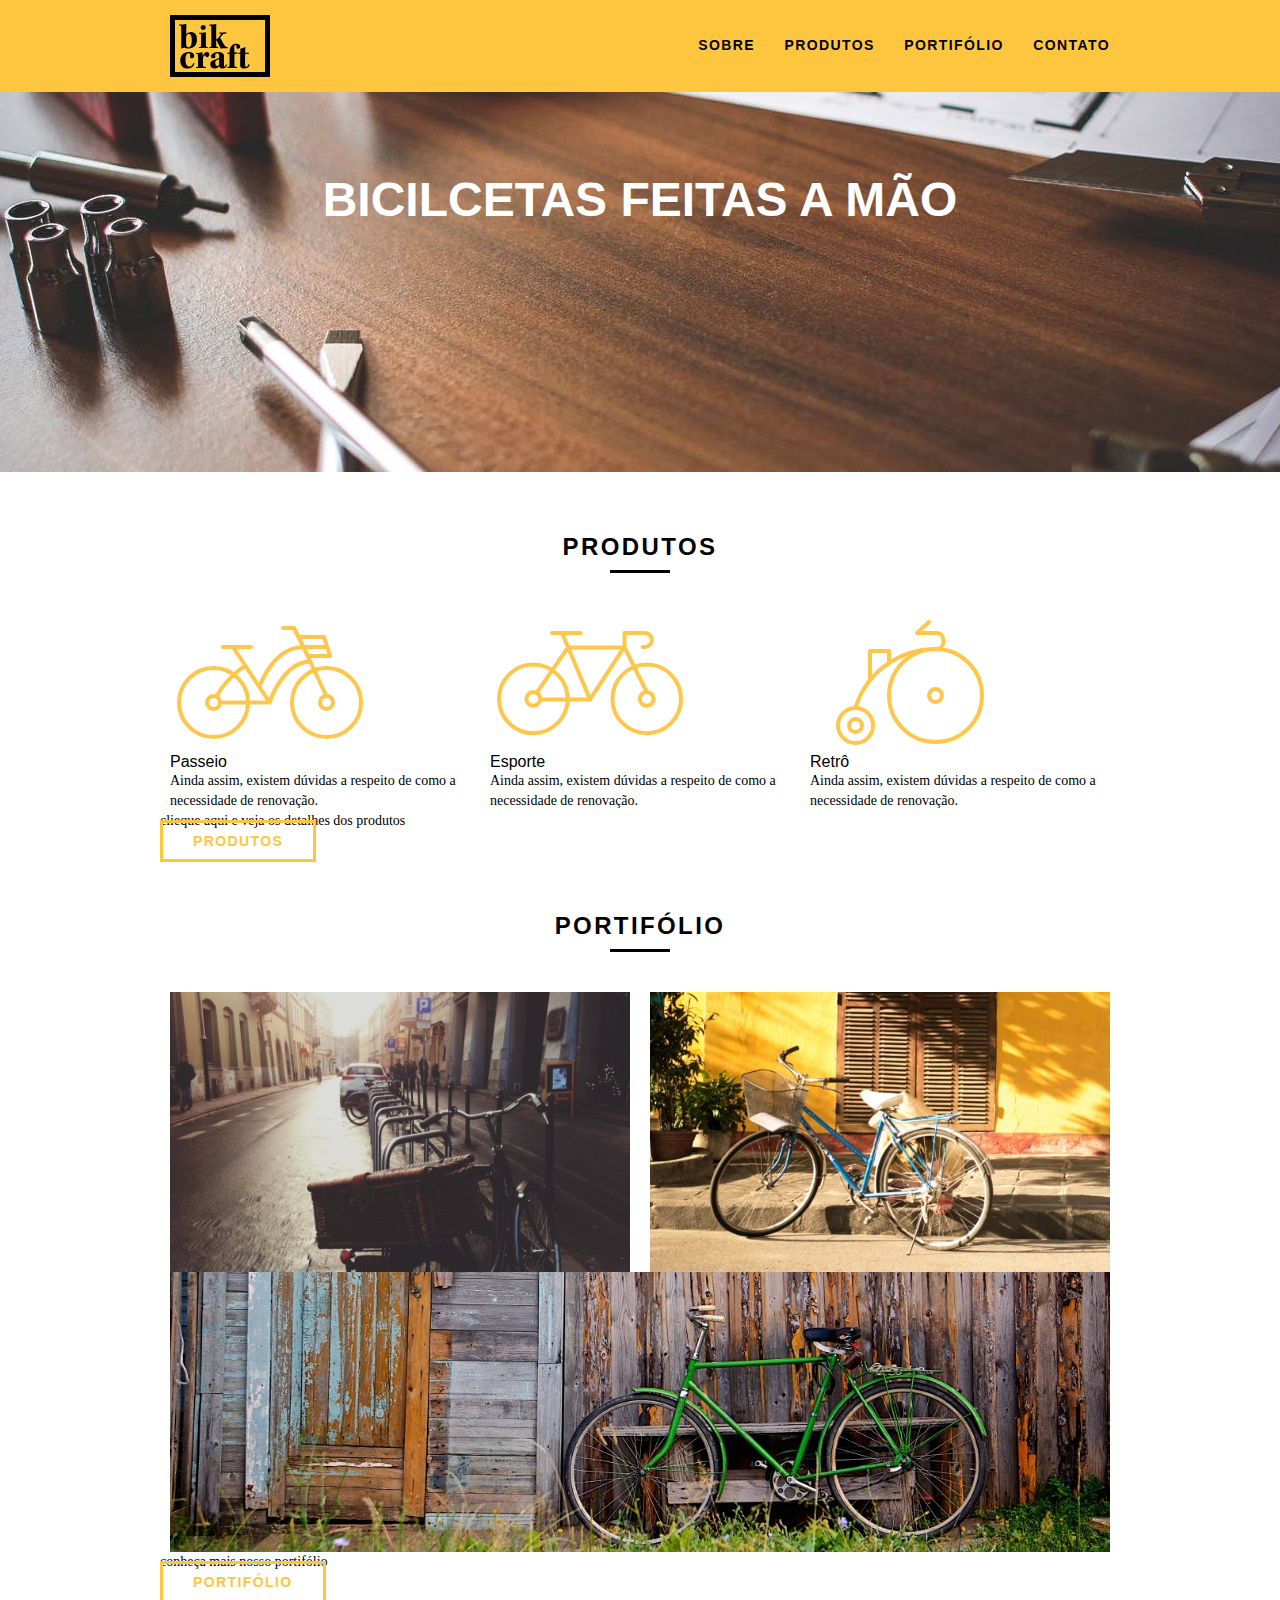
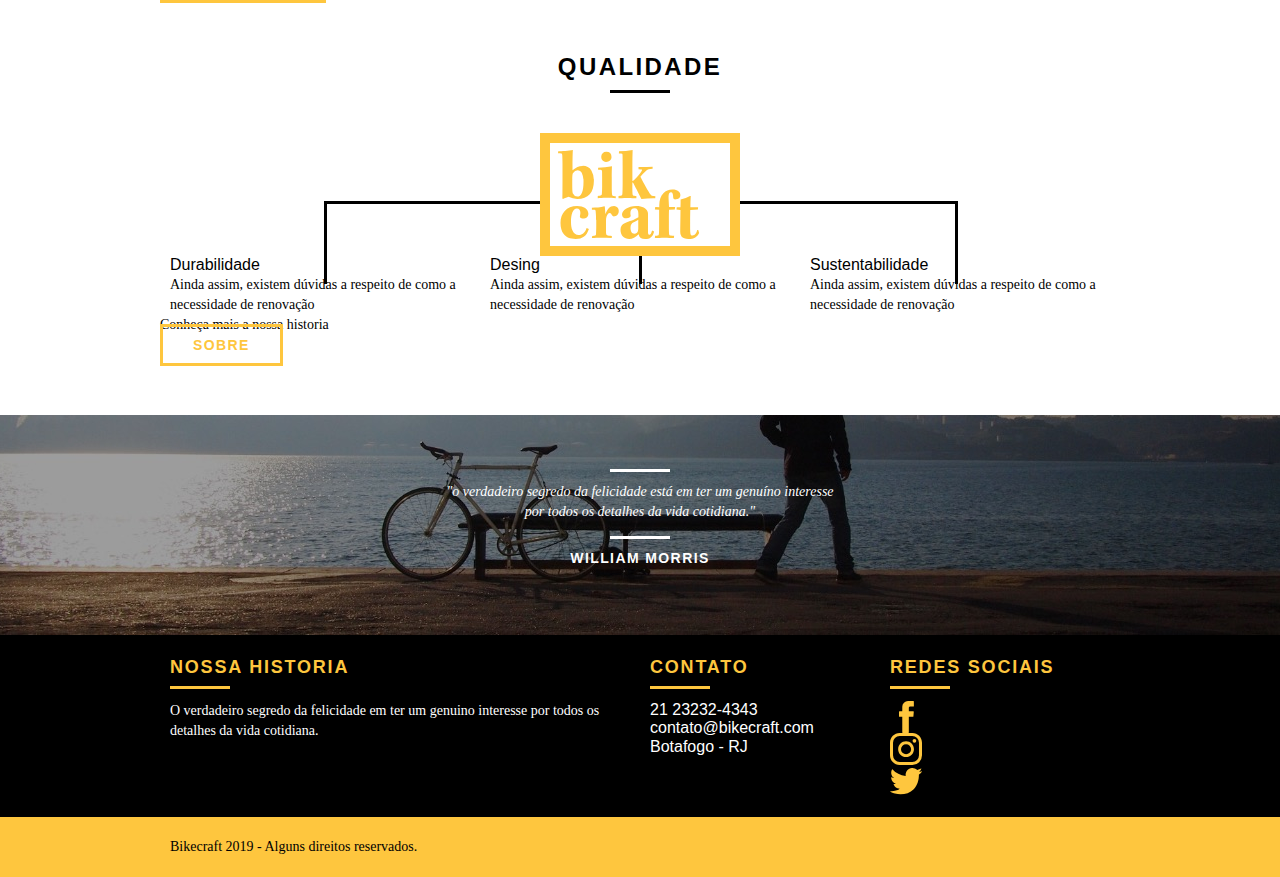
<file: index.html>
<!DOCTYPE html>
<html lang="pt-br">

<head>
   <meta charset=" UTF-8">
   <meta property="og:title" content="Bikecraft - Bicicletas Personalizadas" />
   <meta property="og:type" content="website" />
   <meta property="og:url" content="http://bikecraft.com" />
   <meta property="og:description" content="Compre sua Bicicleta personalizada na Bikecraft. Possuimos modelos Passeios, Retrô e Esporte." />
   <meta property="og:image" content="http://bikecraft.com/img/og-image.png" />
   <meta name="viewport" content="width=device-width, initial-scale=1.0">
   <link rel="shortcut icon" href="favicon.ico">
   <link rel="stylesheet" href="css/normalize.css">
   <link rel="stylesheet" href="css/grid.css">
   <link rel="stylesheet" href="css/reset.css">
   <link rel="stylesheet" href="css/style.css">
   <link rel="stylesheet" href="css/responsivo.css">
   <script>document.documentElement.classList.add("js");</script>
   <title>Bikecraft - Bicicletas Personalizadas</title>
</head>

<body>

   <header class="header">
      <div class="container">
         <a href="index.html" class="grid-4"><img src="img/bikcraft.svg" alt="Bikecraft"></a>

         <nav class="grid-12 header_menu">
            <ul>
               <li><a href="sobre.html">Sobre</a></li>
               <li><a href="produtos.html">Produtos</a></li>
               <li><a href="portifolio.html">Portifólio</a></li>
               <li><a href="contato.html">Contato</a></li>
            </ul>
         </nav>
      </div>
   </header>
   <section class="introducao">
      <div class="container">
         <h1 data-anime="400" class="fade-inDown">Bicilcetas Feitas a Mão</h1>
         <blockquote data-anime="800" class="fade-inDown quote-externo">
            <p>"não tenha nada em sua casa que você não considere útil ou acredite ser bonito"</p>
            <cite>WILLIAM MORRIS</cite>
         </blockquote>
         <a href="produtos.html" data-anime="1000" class="btn fade-inDown">Orçamento</a>
      </div>
   </section>
   <section class="produtos container">
      <h2 class="subtitulo">Produtos</h2>
      <ul class="produtos-lista">
         <li class="grid-1-3">
            <div class="produtos-icone">
               <img src="img/produtos/passeio.svg" alt="Bikecraft Passeio">
            </div>
            <h3>Passeio</h3>
            <p>Ainda assim, existem dúvidas a respeito de como a necessidade de renovação.</p>
         </li>
         <li class="grid-1-3">
            <div class="produtos-icone">
               <img src="img/produtos/esporte.svg" alt="Bikecraft Esporte">
            </div>
            <h3>Esporte</h3>
            <p>Ainda assim, existem dúvidas a respeito de como a necessidade de renovação.</p>
         </li>
         <li class="grid-1-3">
            <div class="produtos-icone">
               <img src="img/produtos/retro.svg" alt="Bikecraft Retro">
            </div>
            <h3>Retrô</h3>
            <p>Ainda assim, existem dúvidas a respeito de como a necessidade de renovação.</p>
         </li>
      </ul>
      <div class="call-to-action">
         <p>clieque aqui e veja os detalhes dos produtos</p>
         <a href="" class="btn btn-preto">Produtos</a>

      </div>
   </section>
   <!-- Fecha Produtos -->
   <section class="portifolio">
      <div class="container">
         <h2 class="subtitulo">Portifólio</h2>
         <ul class="portifolio-lista">

            <li class="grid-8"><img src="img/portfolio/retro.jpg" alt="Bicicleta Retro"></li>
            <li class="grid-8"><img src="img/portfolio/passeio.jpg" alt="Bicicleta Retro"></li>
            <li class="grid-16"><img src="img/portfolio/esporte.jpg" alt="Bicicleta Retro"></li>
         </ul>
         <div class="call-to-action">
            <p>conheça mais nosso portifólio</p>
            <a href="portifolio.html" class="btn ">Portifólio</a>

         </div>
      </div>
   </section>
   <section class="container qualidade">
      <h2 class="subtitulo"> Qualidade</h2>
      <img src="img/bikcraft-qualidade.svg" alt="Bikecraft Qualidade">
      <ul class="qualidade-lista">
         <li class="grid-1-3">
            <h3>Durabilidade</h3>
            <p>Ainda assim, existem dúvidas a respeito de como a necessidade de renovação</p>
         </li>
         <li class="grid-1-3">
            <h3>Desing</h3>
            <p>Ainda assim, existem dúvidas a respeito de como a necessidade de renovação</p>
         </li>
         <li class="grid-1-3">
            <h3>Sustentabilidade</h3>
            <p>Ainda assim, existem dúvidas a respeito de como a necessidade de renovação</p>
         </li>
      </ul>
      <div class="call-to-action">
         <p>Conheça mais a nossa historia</p>
         <a href="" class="btn btn-preto">Sobre</a>
      </div>
   </section>
   <section class="quebra">
      <blockquote class="quote-externo container">
         <p>"o verdadeiro segredo da felicidade está em ter um genuíno interesse por todos os detalhes da vida cotidiana." </p>
         <cite>WILLIAM MORRIS</cite>
      </blockquote>
   </section>
   <footer>
      <div class="footer">
         <div class="container">
            <div class="grid-8 footer-historia">
               <h3>Nossa Historia</h3>
               <p>O verdadeiro segredo da felicidade em ter um genuino interesse por todos os detalhes da vida cotidiana.</p>
            </div>

            <div class="grid-4 footer-contato">
               <h3>Contato</h3>
               <ul>
                  <li>21 23232-4343</li>
                  <li>contato@bikecraft.com</li>
                  <li>Botafogo - RJ</li>
               </ul>
            </div>
            <div class="grid-4 footer-rede">
               <h3>Redes Sociais</h3>
               <ul>
                  <li><a href="http://facebook.com" target="_blank"><img src="img/redes-sociais/facebook.svg" alt="facebook"></a></li>
                  <li><a href="http://instagram.com" target="_blank"><img src="img/redes-sociais/instagram.svg" alt="instagram"></a></li>
                  <li><a href="http://twitter.com" target="_blank"><img src="img/redes-sociais/twitter.svg" alt=""></a></li>
               </ul>
            </div>
         </div>
      </div>
      <div class="copy">
         <div class="container">
            <p class="grid-16"> Bikecraft 2019 - Alguns direitos reservados.</p>
         </div>
      </div>
   </footer>

   <script language="JavaScript" type="text/javascript" src="./js/simple-anime.js"></script>
   <script language="JavaScript" type="text/javascript" src="./js/simple-slide.js"></script>
   <script language="JavaScript" type="text/javascript" src="./js/script.js"></script>


</body>

</html>
</file>
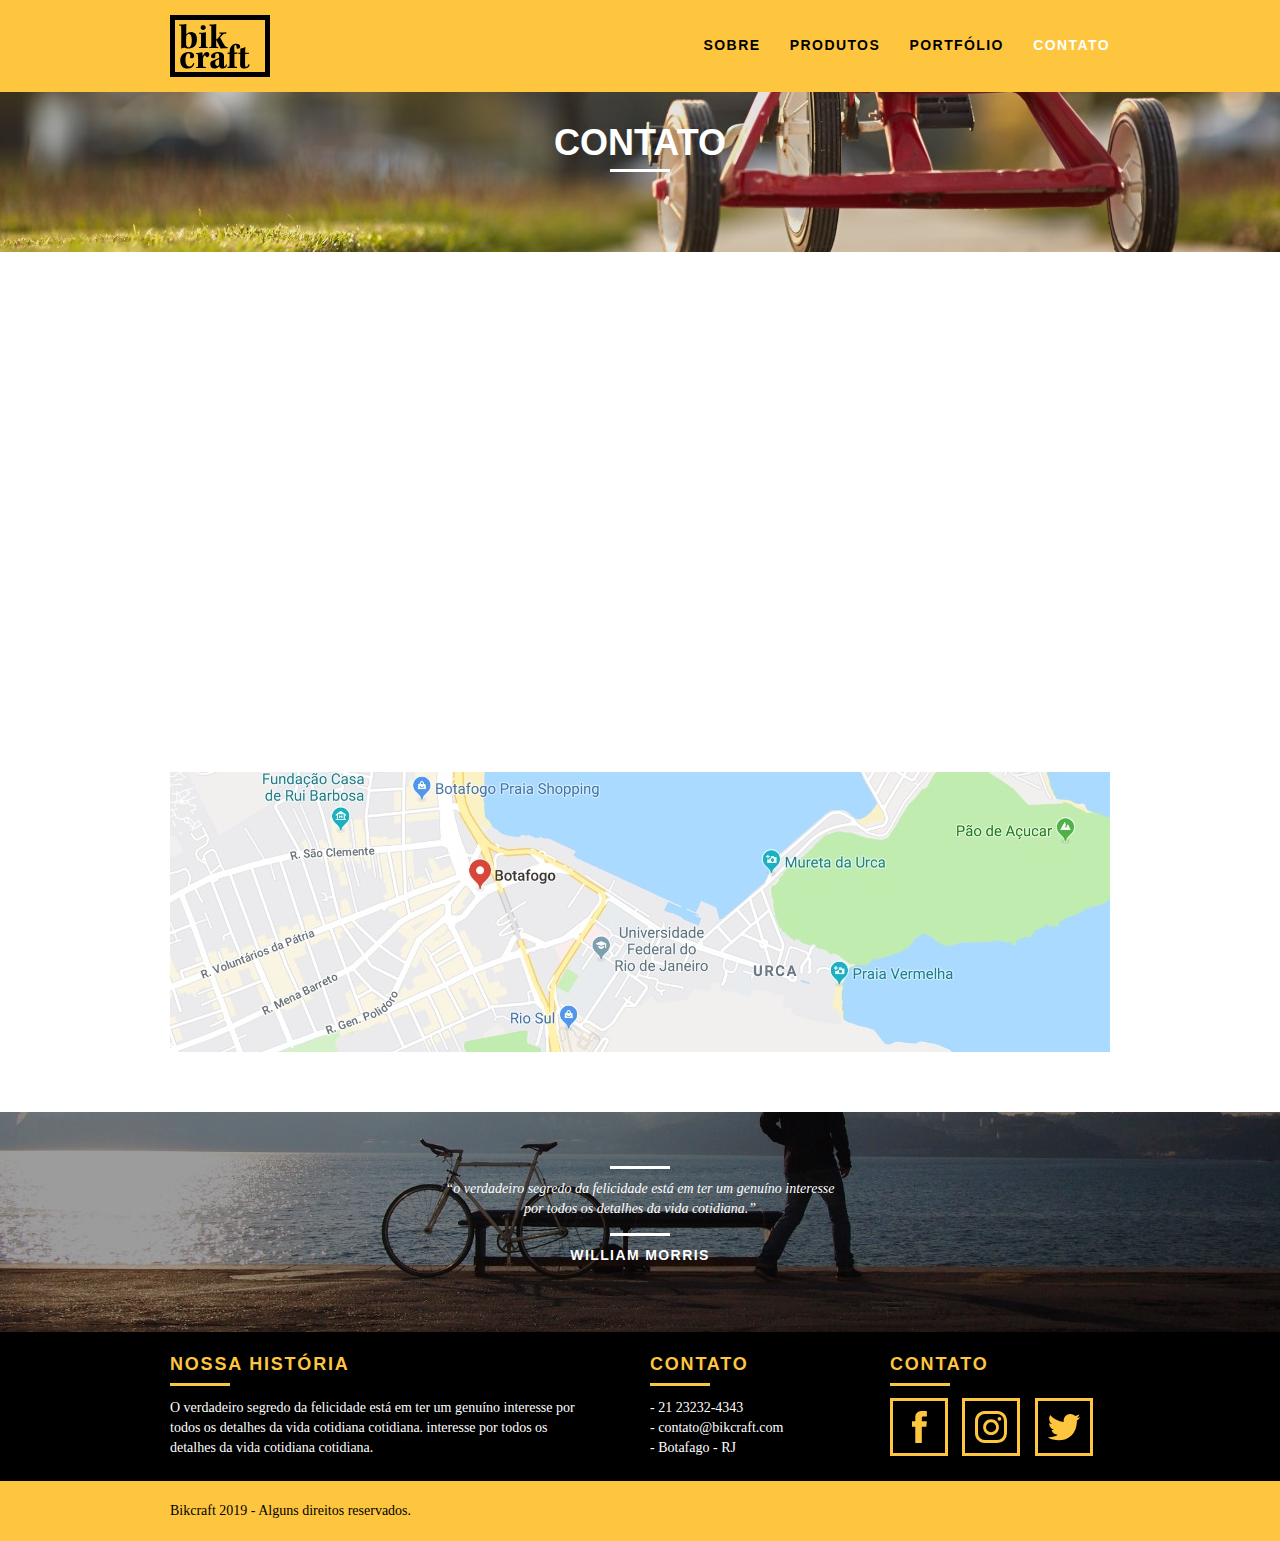
<file: contato.html>
<!DOCTYPE html>
<html lang="pt-br">

<head>
	<meta charset="utf-8">
	<title>Bikcraft - Contato - 21 9999-9999</title>
	<meta name="description" content="Compre a sua bicicleta personalizada na Bikcraft. Possuímos modelos Passeio, Retrô e Esporte.">

	<meta property="og:type" content="website" />
	<meta property="og:title" content="Bikcraft - Contato - 21 9999-9999" />
	<meta property="og:description" content="Compre a sua bicicleta personalizada na Bikcraft. Possuímos modelos Passeio, Retrô e Esporte." />
	<meta property="og:url" content="http://bikcraft.com/contato.html" />
	<meta property="og:image" content="http://bikcraft.com/img/og-image.png" />

	<meta name="viewport" content="width=device-width, initial-scale=1">

	<link rel="stylesheet" href="css/style.css">
	<script>document.documentElement.classList.add("js");</script>
</head>

<body>

	<header class="header">
		<div class="container">
			<a href="index.html" class="grid-4">
				<img src="img/bikcraft.svg" alt="Bikcraft">
			</a>
			<nav class="grid-12 header_menu">
				<ul>
					<li><a href="sobre.html">Sobre</a></li>
					<li><a href="produtos.html">Produtos</a></li>
					<li><a href="portfolio.html">Portfólio</a></li>
					<li><a href="contato.html" class="menu_ativo">Contato</a></li>
				</ul>
			</nav>
		</div>
	</header>
	<section class="introducao-interna interna_contato">
		<div class="container">
			<h1 data-anime="400" class="fadeInDown">Contato</h1>
			<p data-anime="800" class="fadeInDown">tire suas dúvidas com a gente</p>
		</div>
	</section>
	<section class="contato container fadeInDown" data-anime="1200">
		<form id="form_orcamento" method="POST" action="./enviar-sendgrid.php" class="contato_form grid-8 formphp">
			<label for="nome">Nome</label>
			<input type="text" id="nome" name="nome" required>
			<label for="email">E-mail</label>
			<input type="email" id="email" name="email" required>
			<label for="telefone">Telefone</label>
			<input type="text" id="telefone" name="telefone">

			<label class="nao-aparece">Se você não é um robô, deixe em branco.</label>
			<input type="text" class="nao-aparece" name="leaveblank">
			<label class="nao-aparece">Se você não é um robô, não mude este campo.</label>
			<input type="text" class="nao-aparece" name="dontchange" value="http://">

			<label for="mensagem">Mensagem</label>
			<textarea id="mensagem" name="mensagem" required></textarea>
			<button id="enviar" name="enviar" type="submit" class="btn btn-preto">Enviar</button>
		</form>

		<div class="contato_dados grid-8">
			<h3>Dados</h3>
			<span>+55 21 93223 3232</span>
			<span>orcamento@bikcraft.com</span>
			<span>Rua Ali Perto - Botafogo</span>
			<span>Rio de Janeiro - RJ - Brasil</span>
			<h3>Redes Sociais</h3>
			<ul>
				<li><a href="http://facebook.com" target="_blank"><img src="img/redes-sociais/facebook.svg" alt="Facebook Bikcraft"></a></li>
				<li><a href="http://instagram.com" target="_blank"><img src="img/redes-sociais/instagram.svg" alt="Instagram Bikcraft"></a></li>
				<li><a href="http://twitter.com" target="_blank"><img src="img/redes-sociais/twitter.svg" alt="Twitter Bikcraft"></a></li>
			</ul>
		</div>
	</section>
	<section class="container contato_mapa">
		<a href="http://google.com" target="_blank" class="grid-16"><img src="img/endereco-bikcraft.jpg" alt="Endereço da Bikcraft"></a>
	</section>
	<section class="quebra">
		<blockquote class="quote-externo container">
			<p>“o verdadeiro segredo da felicidade está em ter um genuíno interesse por todos os detalhes da vida cotidiana.”</p>
			<cite>WILLIAM MORRIS</cite>
		</blockquote>
	</section>
	<footer>
		<div class="footer">
			<div class="container">

				<div class="grid-8 footer_historia">
					<h3>Nossa História</h3>
					<p>O verdadeiro segredo da felicidade está em ter um genuíno interesse por todos os detalhes da vida cotidiana cotidiana. interesse por todos os detalhes da vida cotidiana cotidiana.</p>
				</div>

				<div class="grid-4 footer_contato">
					<h3>Contato</h3>
					<ul>
						<li>- 21 23232-4343</li>
						<li>- contato@bikcraft.com</li>
						<li>- Botafago - RJ</li>
					</ul>
				</div>

				<div class="grid-4 footer_redes">
					<h3>Contato</h3>
					<ul>
						<li><a href="http://facebook.com" target="_blank"><img src="img/redes-sociais/facebook.svg" alt="Facebook Bikcraft"></a></li>
						<li><a href="http://instagram.com" target="_blank"><img src="img/redes-sociais/instagram.svg" alt="Instagram Bikcraft"></a></li>
						<li><a href="http://twitter.com" target="_blank"><img src="img/redes-sociais/twitter.svg" alt="Twitter Bikcraft"></a></li>
					</ul>
				</div>

			</div>
		</div>

		<div class="copy">
			<div class="container">
				<p class="grid-16">Bikcraft 2019 - Alguns direitos reservados.</p>
			</div>
		</div>
	</footer>
	<script src="./js/simple-anime.js"></script>
	<script src="./js/simple-form.js"></script>
	<script src="./js/script.js"></script>


</body>

</html>
</file>
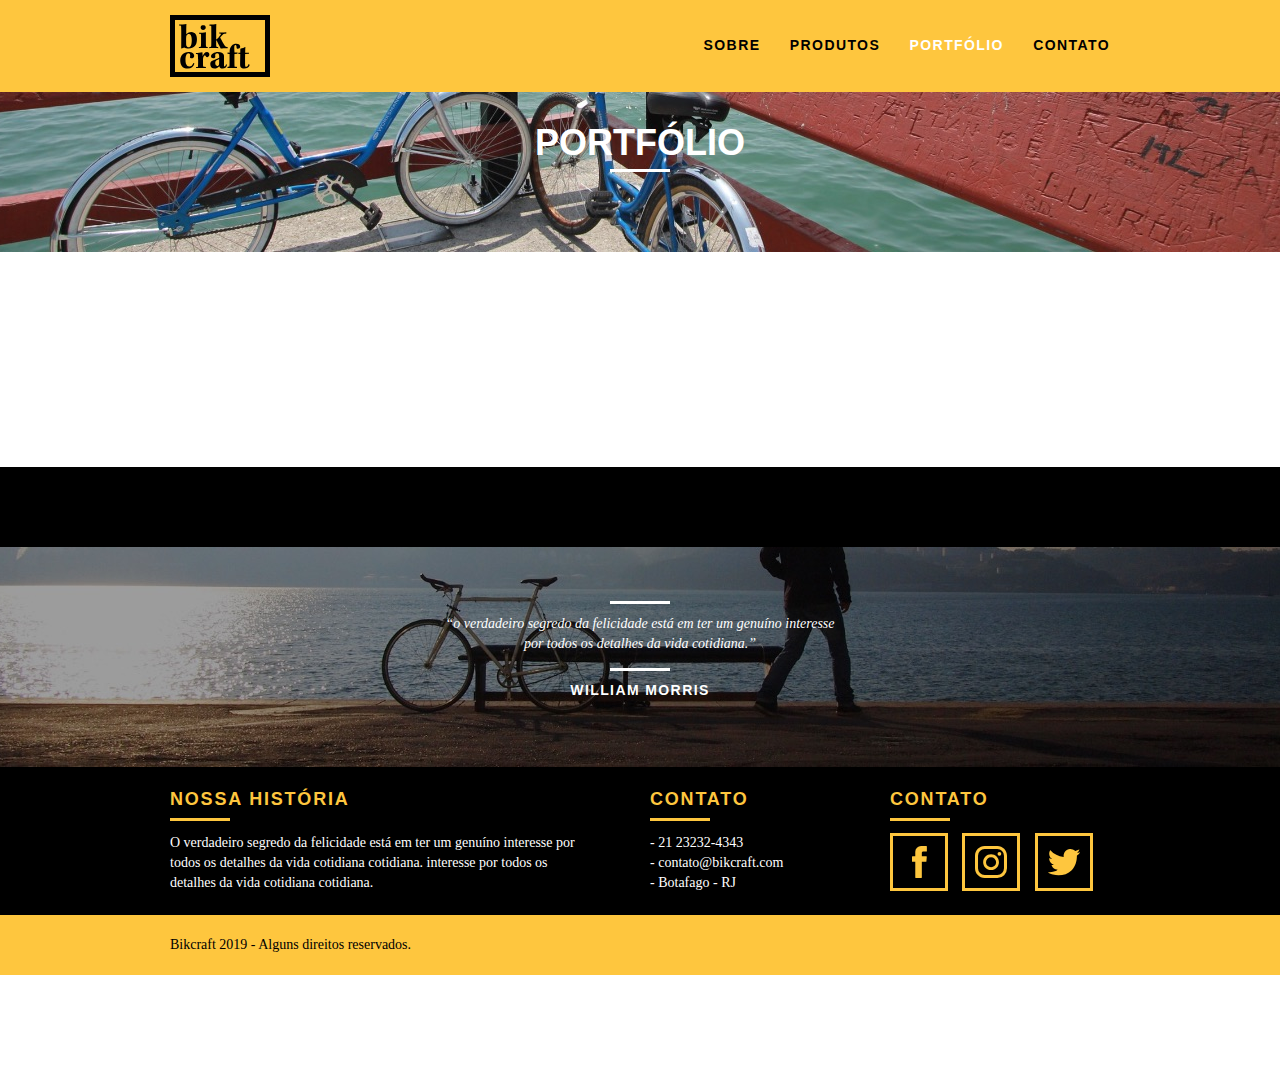
<file: portfolio.html>
<!DOCTYPE html>
<html lang="pt-br">
	<head>
		<meta charset="utf-8">
		<title>Bikcraft - Conheça o portfólio de clientes</title>
		<meta name="description" content="Compre a sua bicicleta personalizada na Bikcraft. Possuímos modelos Passeio, Retrô e Esporte.">

		<meta property="og:type" content="website"/>
		<meta property="og:title" content="Bikcraft - Conheça o portfólio de clientes"/>
		<meta property="og:description" content="Compre a sua bicicleta personalizada na Bikcraft. Possuímos modelos Passeio, Retrô e Esporte."/>
		<meta property="og:url" content="http://bikcraft.com/portfolio.html"/>
		<meta property="og:image" content="http://bikcraft.com/img/og-image.png"/>

		<meta name="viewport" content="width=device-width, initial-scale=1">

		<link rel="shortcut icon" href="favicon.ico">

		<link rel="stylesheet" href="css/style.css">
		<script>document.documentElement.classList.add("js");</script>
	</head>
	<body>

		<header class="header">
			<div class="container">
				<a href="index.html" class="grid-4">
					<img src="img/bikcraft.svg" alt="Bikcraft">
				</a>
				<nav class="grid-12 header_menu">
					<ul>
						<li><a href="sobre.html">Sobre</a></li>
						<li><a href="produtos.html">Produtos</a></li>
						<li><a href="portfolio.html" class="menu_ativo">Portfólio</a></li>
						<li><a href="contato.html">Contato</a></li>
					</ul>
				</nav>
			</div>
		</header>

		<section class="introducao-interna interna_portfolio">
			<div class="container">
				<h1 data-anime="400" class="fadeInDown">Portfólio</h1>
				<p data-anime="800" class="fadeInDown">conheça os projetos que amamos mostrar</p>
			</div>
		</section>

		<section class="container fadeInDown" data-slide="quote" data-anime="1200">
			<blockquote class="quote_clientes">
				<p>“Pedalar sempre foi a minha paixão, o que o pessoal da Bikcraft fez foi intensificar o meu amor por esta atividade. Recomendo à todos que amo.”</p>
				<cite>Barbara Moss</cite>
			</blockquote>
			<blockquote class="quote_clientes">
				<p>“Nada melhor do que dar um rolê com a minha Bikcraft na orla. Essa é a minha companheira mais fiel, nunca me traiu e está sempre a minha disposição.”</p>
				<cite>Jhony Rato</cite>
			</blockquote>
			<blockquote class="quote_clientes">
				<p>“Aqueles que ainda não possuem uma Bikcraft, não sabem o que estão perdendo. A precisão é absurda e a velocidade transcendental. Nunca vida nada igual.”</p>
				<cite>Bernardo</cite>
			</blockquote>
		</section>

		<section class="portfolio">
			<div class="container" data-slide="portfolio">
				<ul class="portfolio_lista">
					<li class="grid-8"><img src="img/portfolio/retro.jpg" alt="Bicicleta Retro"></li>
					<li class="grid-8"><img src="img/portfolio/passeio.jpg" alt="Bicicleta Passeio"></li>
					<li class="grid-16"><img src="img/portfolio/esporte.jpg" alt="Bicicleta Esporte"></li>
				</ul>
				<ul class="portfolio_lista">
					<li class="grid-8"><img src="img/portfolio/passeio.jpg" alt="Bicicleta Passeio"></li>
					<li class="grid-8"><img src="img/portfolio/retro.jpg" alt="Bicicleta Retro"></li>
					<li class="grid-16"><img src="img/portfolio/esporte.jpg" alt="Bicicleta Esporte"></li>
				</ul>
			</div>
		</section>

		<section class="quebra">
			<blockquote class="quote-externo container">
				<p>“o verdadeiro segredo da felicidade está em ter um genuíno interesse por todos os detalhes da vida cotidiana.”</p>
				<cite>WILLIAM MORRIS</cite>
			</blockquote>
		</section>

		<footer>
			<div class="footer">
				<div class="container">

					<div class="grid-8 footer_historia">
						<h3>Nossa História</h3>
						<p>O verdadeiro segredo da felicidade está em ter um genuíno interesse por todos os detalhes da vida cotidiana cotidiana. interesse por todos os detalhes da vida cotidiana cotidiana.</p>
					</div>

					<div class="grid-4 footer_contato">
						<h3>Contato</h3>
						<ul>
							<li>- 21 23232-4343</li>
							<li>- contato@bikcraft.com</li>
							<li>- Botafago - RJ</li>
						</ul>
					</div>

					<div class="grid-4 footer_redes">
						<h3>Contato</h3>
						<ul>
							<li><a href="http://facebook.com" target="_blank"><img src="img/redes-sociais/facebook.svg" alt="Facebook Bikcraft"></a></li>
							<li><a href="http://instagram.com" target="_blank"><img src="img/redes-sociais/instagram.svg" alt="Instagram Bikcraft"></a></li>
							<li><a href="http://twitter.com" target="_blank"><img src="img/redes-sociais/twitter.svg" alt="Twitter Bikcraft"></a></li>
						</ul>
					</div>

				</div>
			</div>

			<div class="copy">
				<div class="container">
					<p class="grid-16">Bikcraft 2019 - Alguns direitos reservados.</p>
				</div>
			</div>
		</footer>

	<!-- JavaScript -->
	<script src="./js/simple-anime.js"></script>
	<script src="./js/simple-slide.js"></script>
  <script src="./js/script.js"></script>
	<!-- JavaScript -->

	</body>
</html>
</file>
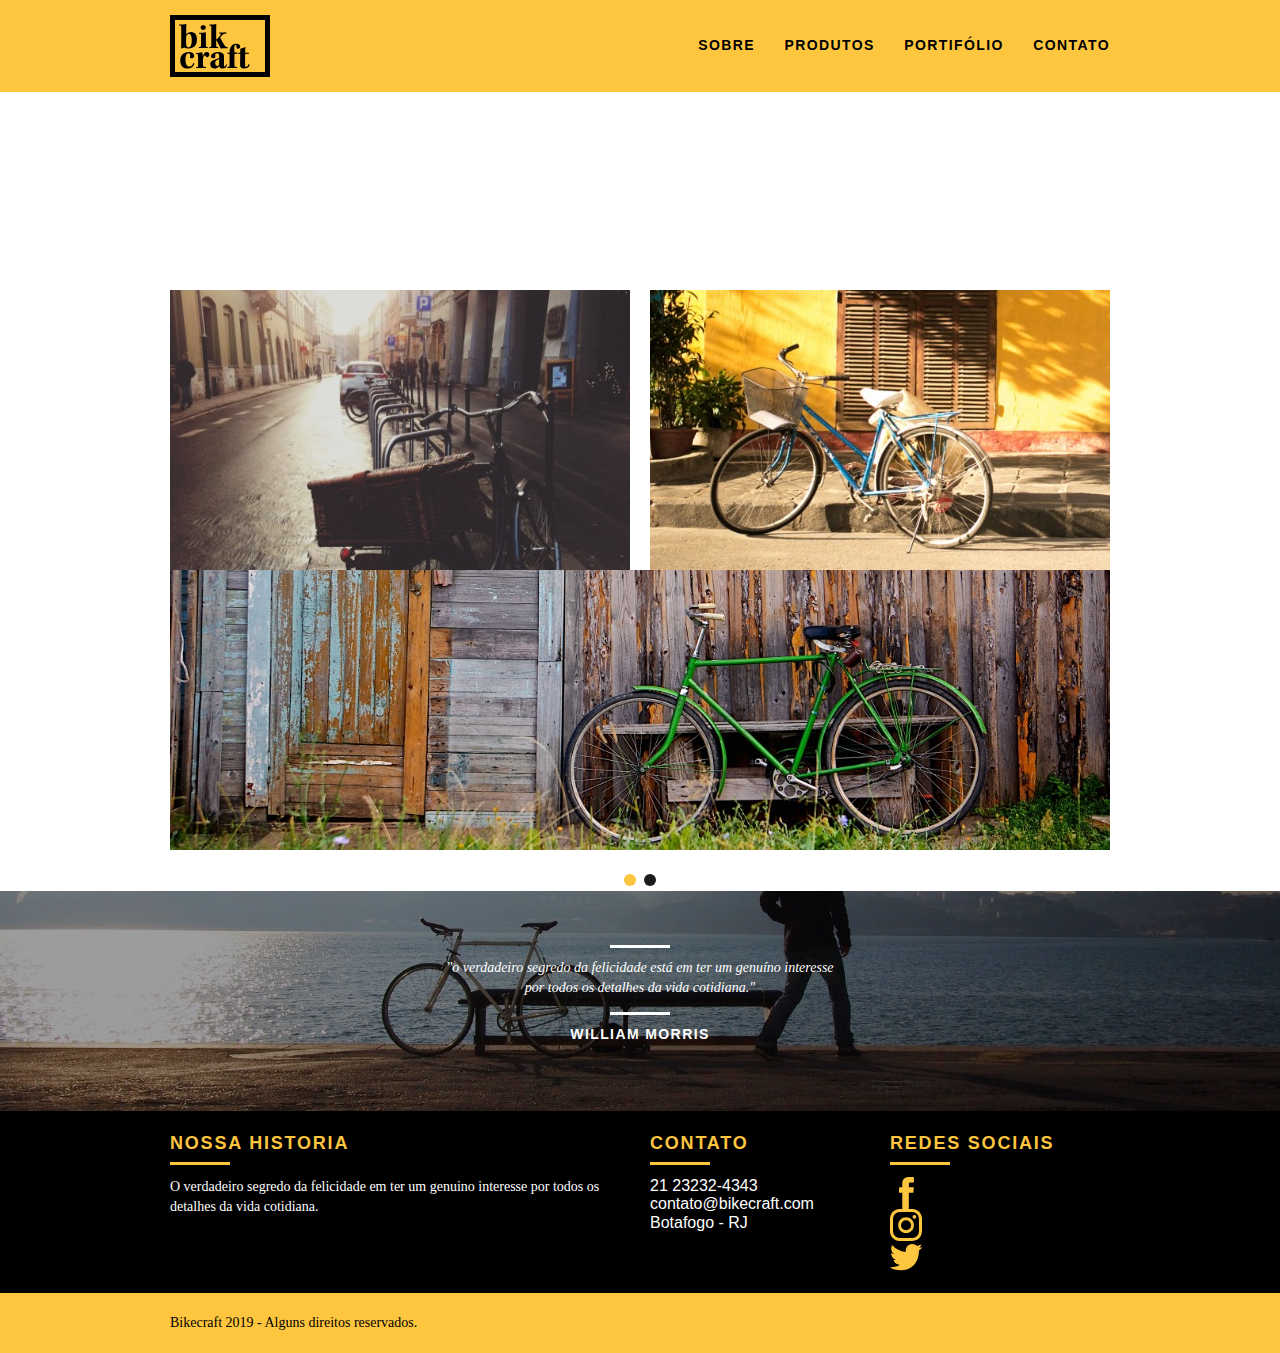
<file: portifolio.html>
<!DOCTYPE html>
<html lang="pt-br">

<head>
   <meta charset="utf-8">
   <meta property="og:title" content="Bikecraft - Bicicletas Personalizadas" />
   <meta property="og:type" content="website" />
   <meta property="og:url" content="http://bikecraft.com" />
   <meta property="og:description" content="Compre sua Bicicleta personalizada na Bikecraft. Possuimos modelos Passeios, Retrô e Esporte." />
   <meta property="og:image" content="http://bikecraft.com/img/og-image.png" />
   <meta name="viewport" content="width=device-width, initial-scale=1.0">
   <link rel="shortcut icon" href="favicon.ico">
   <link rel="stylesheet" href="css/style.css">

   <script>document.documentElement.classList.add("js");</script>

   <title>Bikecraft - Portifolio</title>
</head>

<body>
   <header class="header">
      <div class="container">
         <a href="index.html" class="grid-4"><img src="img/bikcraft.svg" alt="Bikecraft"></a>

         <nav class="grid-12 header_menu">
            <ul>
               <li><a href="sobre.html">Sobre</a></li>
               <li><a href="produtos.html">Produtos</a></li>
               <li><a href="portifolio.html" class="menu-ativo">Portifólio</a></li>
               <li><a href="contato.html">Contato</a></li>
            </ul>
         </nav>
      </div>
   </header>
   <section class="introducao-interna introducao-portifolio">
      <div class="container">
         <h1 data-anime="400" class="fade-inDown">Portifólio</h1>
         <p data-anime="800" class="fade-inDown">conheça os projetos que amamos criar</p>
      </div>
   </section>
   <div class="container fade-inDown" data-anime="1200" data-slide="quote">
      <blockquote class="quote-cliente">
         <p>"No mundo atual, a continua expansão de nossa atividade cumpre um papel essencial na formulação da gestão inovadora da qual fazemos parte."</p>
         <cite>Barbara Moss</cite>
      </blockquote>
      <blockquote class="quote-cliente">
         <p>"Nada melhor que dar um rolê com a minha Bikecraft na orla.
            Essa é a minha companheira mais fiél, nunca me traiu e está sempre a minha disposição."
         </p>
         <cite>Jhony Rato</cite>
      </blockquote>
      <blockquote class="quote-cliente">
         <p>"Aqueles que ainda não possuem uma Bikecraft, não sabem o que estão perdendo. A precisão é absurda e a velocidade transcendental. Nunca vi nada igual."</p>
         <cite>Bernardo Monteiro</cite>
      </blockquote>
   </div>
   <div class="portifolio">
      <div class="container" data-slide="portifolio">
         <ul class="portifolio-lista">

            <li class="grid-8"><img src="img/portfolio/retro.jpg" alt="Bicicleta Retro"></li>
            <li class="grid-8"><img src="img/portfolio/passeio.jpg" alt="Bicicleta Retro"></li>
            <li class="grid-16"><img src="img/portfolio/esporte.jpg" alt="Bicicleta Retro"></li>
         </ul>
         <ul class="portifolio-lista">

            <li class="grid-8"><img src="img/portfolio/retro.jpg" alt="Bicicleta Retro"></li>
            <li class="grid-8"><img src="img/portfolio/passeio.jpg" alt="Bicicleta Retro"></li>
            <li class="grid-16"><img src="img/portfolio/esporte.jpg" alt="Bicicleta Retro"></li>
         </ul>

      </div>
   </div>
   <div class="quebra">
      <blockquote class="quote-externo container">
         <p>"o verdadeiro segredo da felicidade está em ter um genuíno interesse por todos os detalhes da vida cotidiana." </p>
         <cite>WILLIAM MORRIS</cite>
      </blockquote>
   </div>
   <footer>
      <div class="footer">
         <div class="container">
            <div class="grid-8 footer-historia">
               <h3>Nossa Historia</h3>
               <p>O verdadeiro segredo da felicidade em ter um genuino interesse por todos os detalhes da vida cotidiana.</p>
            </div>

            <div class="grid-4 footer-contato">
               <h3>Contato</h3>
               <ul>
                  <li>21 23232-4343</li>
                  <li>contato@bikecraft.com</li>
                  <li>Botafogo - RJ</li>
               </ul>
            </div>
            <div class="grid-4 footer-rede">
               <h3>Redes Sociais</h3>
               <ul>
                  <li><a href="http://facebook.com" target="_blank"><img src="img/redes-sociais/facebook.svg" alt="facebook"></a></li>
                  <li><a href="http://instagram.com" target="_blank"><img src="img/redes-sociais/instagram.svg" alt="instagram"></a></li>
                  <li><a href="http://twitter.com" target="_blank"><img src="img/redes-sociais/twitter.svg" alt=""></a></li>
               </ul>
            </div>
         </div>
      </div>
      <div class="copy">
         <div class="container">
            <p class="grid-16"> Bikecraft 2019 - Alguns direitos reservados.</p>
         </div>
      </div>
   </footer>
   <script src="./js/simple-anime.js"></script>
   <script src="./js/simple-slide.js"></script>
   <script src="./js/script.js"></script>

</body>


</html>
</file>
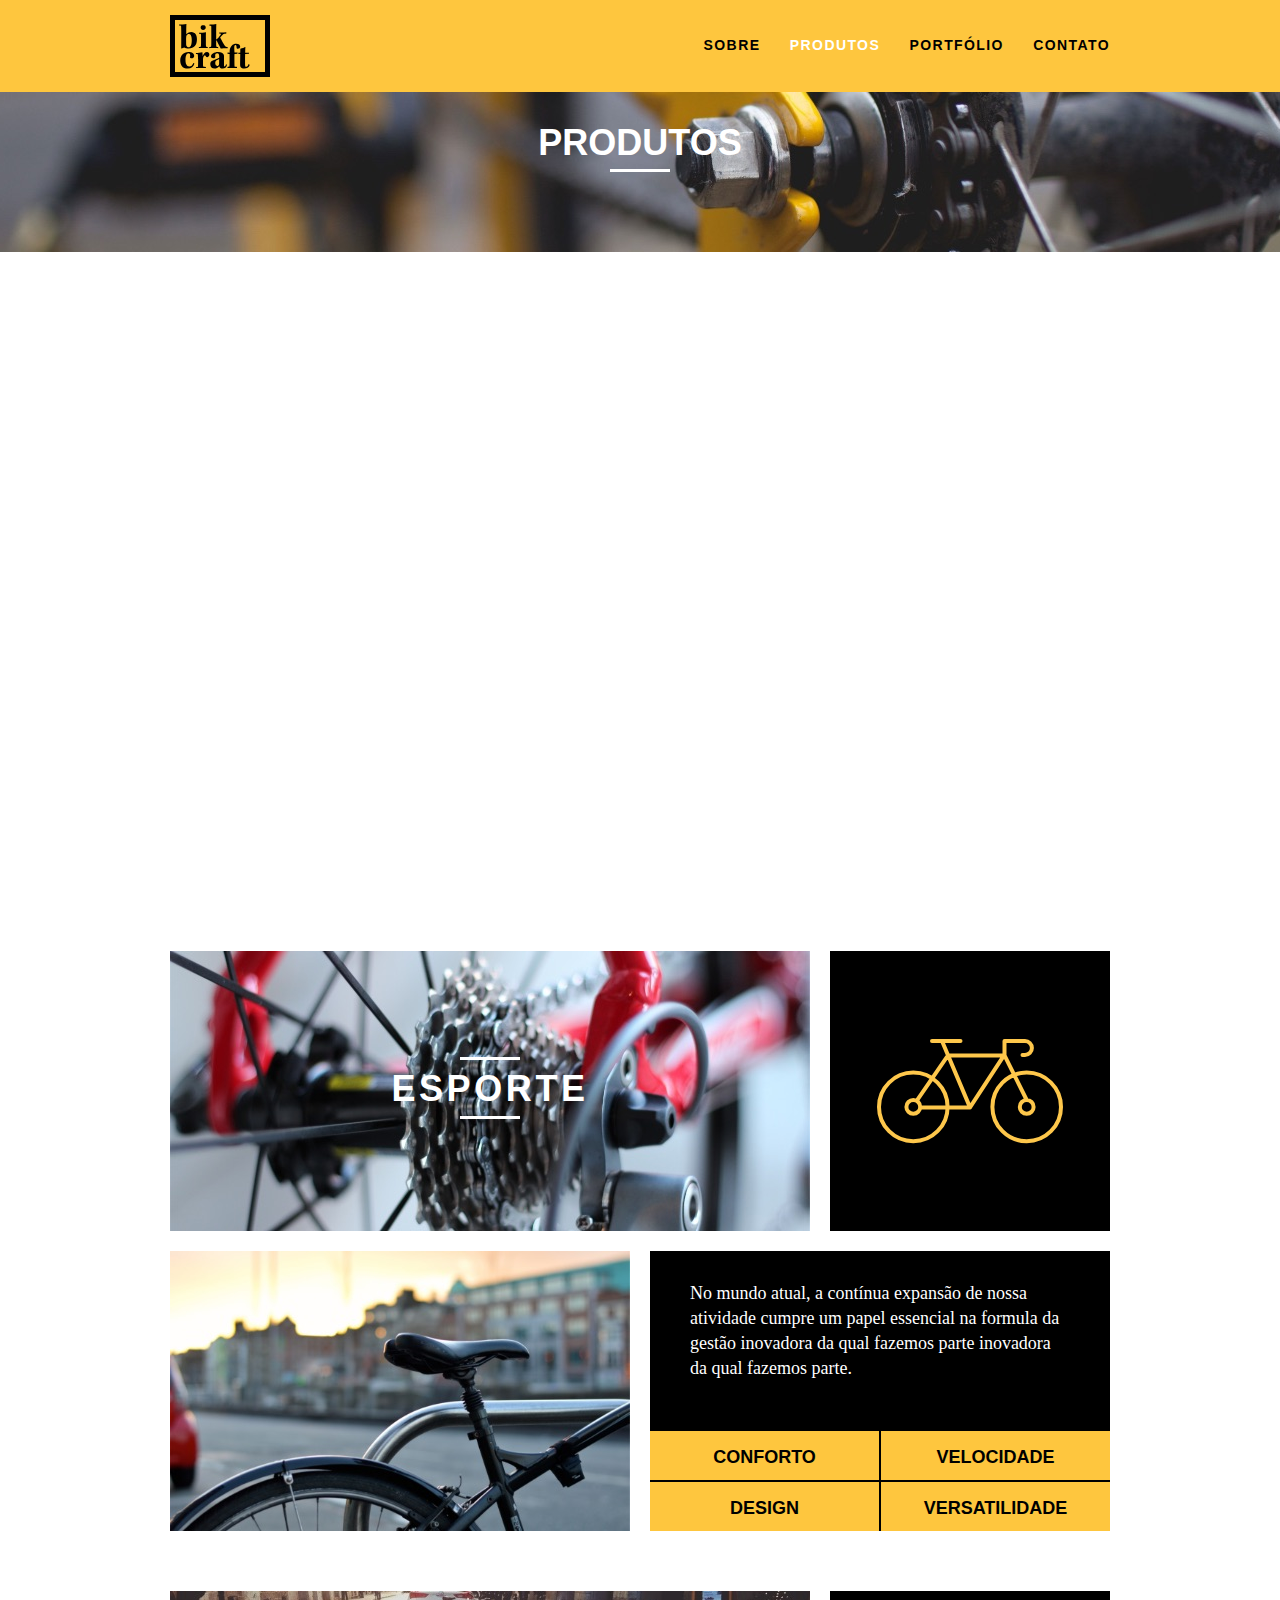
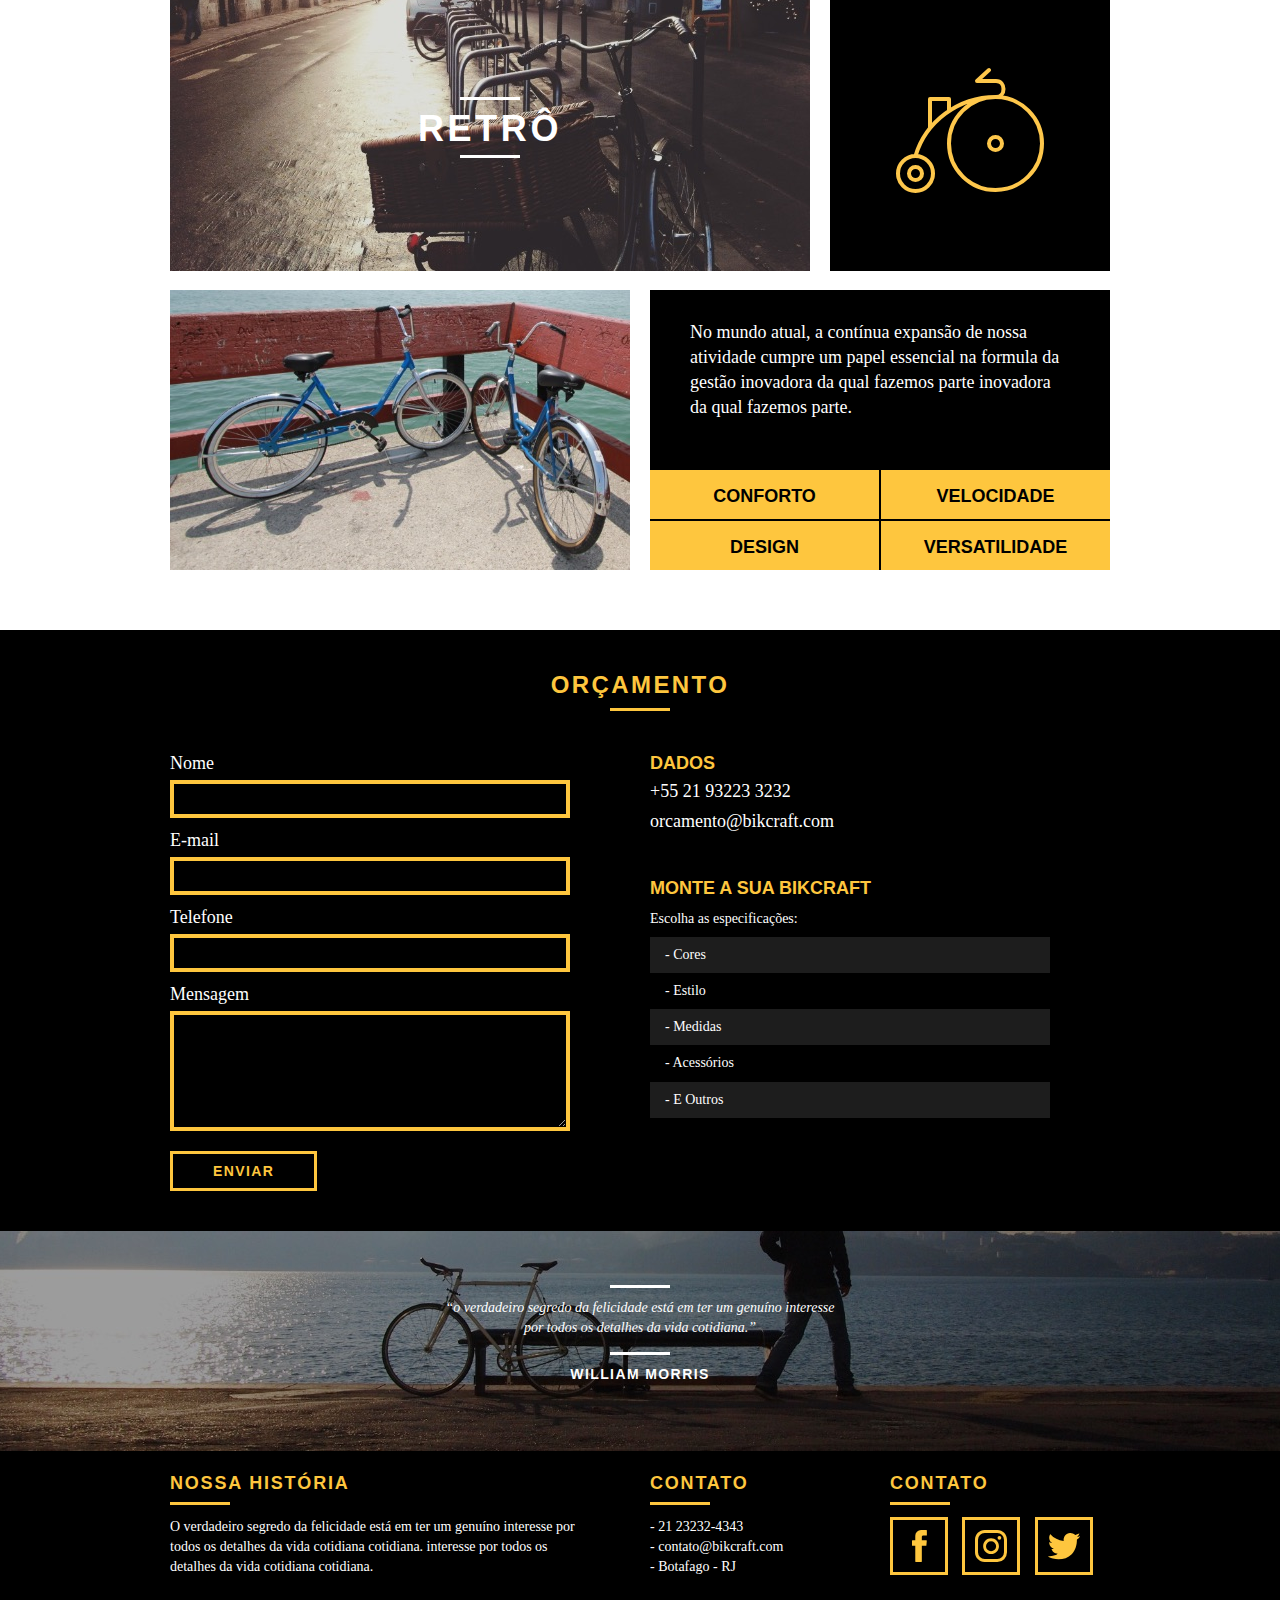
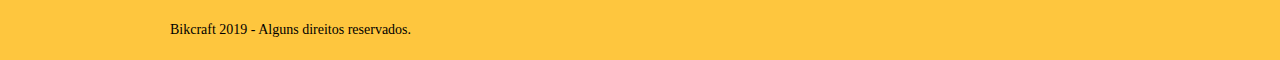
<file: produtos.html>
<!DOCTYPE html>
<html lang="pt-br">

<head>
	<meta charset="utf-8">
	<title>Bikcraft - Conheça as linhas Passeio, Retrô e Esporte</title>
	<meta name="description" content="Compre a sua bicicleta personalizada na Bikcraft. Possuímos modelos Passeio, Retrô e Esporte.">

	<meta property="og:type" content="website" />
	<meta property="og:title" content="Bikcraft - Conheça as linhas Passeio, Retrô e Esporte" />
	<meta property="og:description" content="Compre a sua bicicleta personalizada na Bikcraft. Possuímos modelos Passeio, Retrô e Esporte." />
	<meta property="og:url" content="http://bikcraft.com/produtos.html" />
	<meta property="og:image" content="http://bikcraft.com/img/og-image.png" />

	<meta name="viewport" content="width=device-width, initial-scale=1">

	<link rel="shortcut icon" href="favicon.ico">

	<link rel="stylesheet" href="css/style.css">
	<script>document.documentElement.classList.add("js");</script>
</head>

<body>

	<header class="header">
		<div class="container">
			<a href="index.html" class="grid-4">
				<img src="img/bikcraft.svg" alt="Bikcraft">
			</a>
			<nav class="grid-12 header_menu">
				<ul>
					<li><a href="sobre.html">Sobre</a></li>
					<li><a href="produtos.html" class="menu_ativo">Produtos</a></li>
					<li><a href="portfolio.html">Portfólio</a></li>
					<li><a href="contato.html">Contato</a></li>
				</ul>
			</nav>
		</div>
	</header>

	<section class="introducao-interna interna_produtos">
		<div class="container">
			<h1 data-anime="400" class="fadeInDown">Produtos</h1>
			<p data-anime="800" class="fadeInDown">conheça todos os nossos produtos</p>
		</div>
	</section>

	<section class="container produto_item fadeInDown" data-anime="1200">
		<div class="grid-11">
			<img src="img/produtos/bikcraft-passeio-1.jpg" alt="Bikcraft Passeio">
			<h2>Passeio</h2>
		</div>
		<div class="grid-5 produto_icone"><img src="img/produtos/passeio.svg" alt="Icone Passeio"></div>
		<div class="grid-8"><img src="img/produtos/bikcraft-passeio-2.jpg" alt="Bikcraft Passeio"></div>
		<div class="grid-8 produto_info">
			<p>No mundo atual, a contínua expansão de nossa atividade cumpre um papel essencial na formula da gestão inovadora da qual fazemos parte inovadora da qual fazemos parte.</p>
			<ul>
				<li>Conforto</li>
				<li>Velocidade</li>
				<li>Design</li>
				<li>Versatilidade</li>
			</ul>
		</div>
	</section>

	<section class="container produto_item">
		<div class="grid-11">
			<img src="img/produtos/bikcraft-esporte-1.jpg" alt="Bikcraft Esporte">
			<h2>Esporte</h2>
		</div>
		<div class="grid-5 produto_icone"><img src="img/produtos/esporte.svg" alt="Icone Esporte"></div>
		<div class="grid-8"><img src="img/produtos/bikcraft-esporte-2.jpg" alt="Bikcraft Esporte"></div>
		<div class="grid-8 produto_info">
			<p>No mundo atual, a contínua expansão de nossa atividade cumpre um papel essencial na formula da gestão inovadora da qual fazemos parte inovadora da qual fazemos parte.</p>
			<ul>
				<li>Conforto</li>
				<li>Velocidade</li>
				<li>Design</li>
				<li>Versatilidade</li>
			</ul>
		</div>
	</section>

	<section class="container produto_item">
		<div class="grid-11">
			<img src="img/produtos/bikcraft-retro-1.jpg" alt="Bikcraft Retro">
			<h2>Retrô</h2>
		</div>
		<div class="grid-5 produto_icone"><img src="img/produtos/retro.svg" alt="Icone Retro"></div>
		<div class="grid-8"><img src="img/produtos/bikcraft-retro-2.jpg" alt="Bikcraft Retro"></div>
		<div class="grid-8 produto_info">
			<p>No mundo atual, a contínua expansão de nossa atividade cumpre um papel essencial na formula da gestão inovadora da qual fazemos parte inovadora da qual fazemos parte.</p>
			<ul>
				<li>Conforto</li>
				<li>Velocidade</li>
				<li>Design</li>
				<li>Versatilidade</li>
			</ul>
		</div>
	</section>

	<section class="orcamento">
		<div class="container">
			<h2 class="subtitulo">Orçamento</h2>
			<form id="form_orcamento" method="POST" action="./enviar-sendgrid.php" class="form grid-8 formphp">
				<label for="nome">Nome</label>
				<input type="text" id="nome" name="nome" required>
				<label for="email">E-mail</label>
				<input type="email" id="email" name="email" required>
				<label for="telefone">Telefone</label>
				<input type="text" id="telefone" name="telefone">

				<label class="nao-aparece">Se você não é um robô, deixe em branco.</label>
				<input type="text" class="nao-aparece" name="leaveblank">
				<label class="nao-aparece">Se você não é um robô, não mude este campo.</label>
				<input type="text" class="nao-aparece" name="dontchange" value="http://">

				<label for="mensagem">Mensagem</label>
				<textarea id="mensagem" name="mensagem" required></textarea>
				<button id="enviar" name="enviar" type="submit" class="btn">Enviar</button>
			</form>

			<div class="orcamento_dados grid-8">
				<h3>Dados</h3>
				<span>+55 21 93223 3232</span>
				<span>orcamento@bikcraft.com</span>
				<h3>Monte a sua Bikcraft</h3>
				<p>Escolha as especificações:</p>
				<ul>
					<li>- Cores</li>
					<li>- Estilo</li>
					<li>- Medidas</li>
					<li>- Acessórios</li>
					<li>- E Outros</li>
				</ul>
			</div>
		</div>
	</section>

	<section class="quebra">
		<blockquote class="quote-externo container">
			<p>“o verdadeiro segredo da felicidade está em ter um genuíno interesse por todos os detalhes da vida cotidiana.”</p>
			<cite>WILLIAM MORRIS</cite>
		</blockquote>
	</section>

	<footer>
		<div class="footer">
			<div class="container">

				<div class="grid-8 footer_historia">
					<h3>Nossa História</h3>
					<p>O verdadeiro segredo da felicidade está em ter um genuíno interesse por todos os detalhes da vida cotidiana cotidiana. interesse por todos os detalhes da vida cotidiana cotidiana.</p>
				</div>

				<div class="grid-4 footer_contato">
					<h3>Contato</h3>
					<ul>
						<li>- 21 23232-4343</li>
						<li>- contato@bikcraft.com</li>
						<li>- Botafago - RJ</li>
					</ul>
				</div>

				<div class="grid-4 footer_redes">
					<h3>Contato</h3>
					<ul>
						<li><a href="http://facebook.com" target="_blank"><img src="img/redes-sociais/facebook.svg" alt="Facebook Bikcraft"></a></li>
						<li><a href="http://instagram.com" target="_blank"><img src="img/redes-sociais/instagram.svg" alt="Instagram Bikcraft"></a></li>
						<li><a href="http://twitter.com" target="_blank"><img src="img/redes-sociais/twitter.svg" alt="Twitter Bikcraft"></a></li>
					</ul>
				</div>

			</div>
		</div>

		<div class="copy">
			<div class="container">
				<p class="grid-16">Bikcraft 2019 - Alguns direitos reservados.</p>
			</div>
		</div>
	</footer>

	<!-- JavaScript -->
	<script src="./js/simple-anime.js"></script>
	<script src="./js/simple-form.js"></script>
	<script src="./js/script.js"></script>
	<!-- JavaScript -->

</body>

</html>
</file>
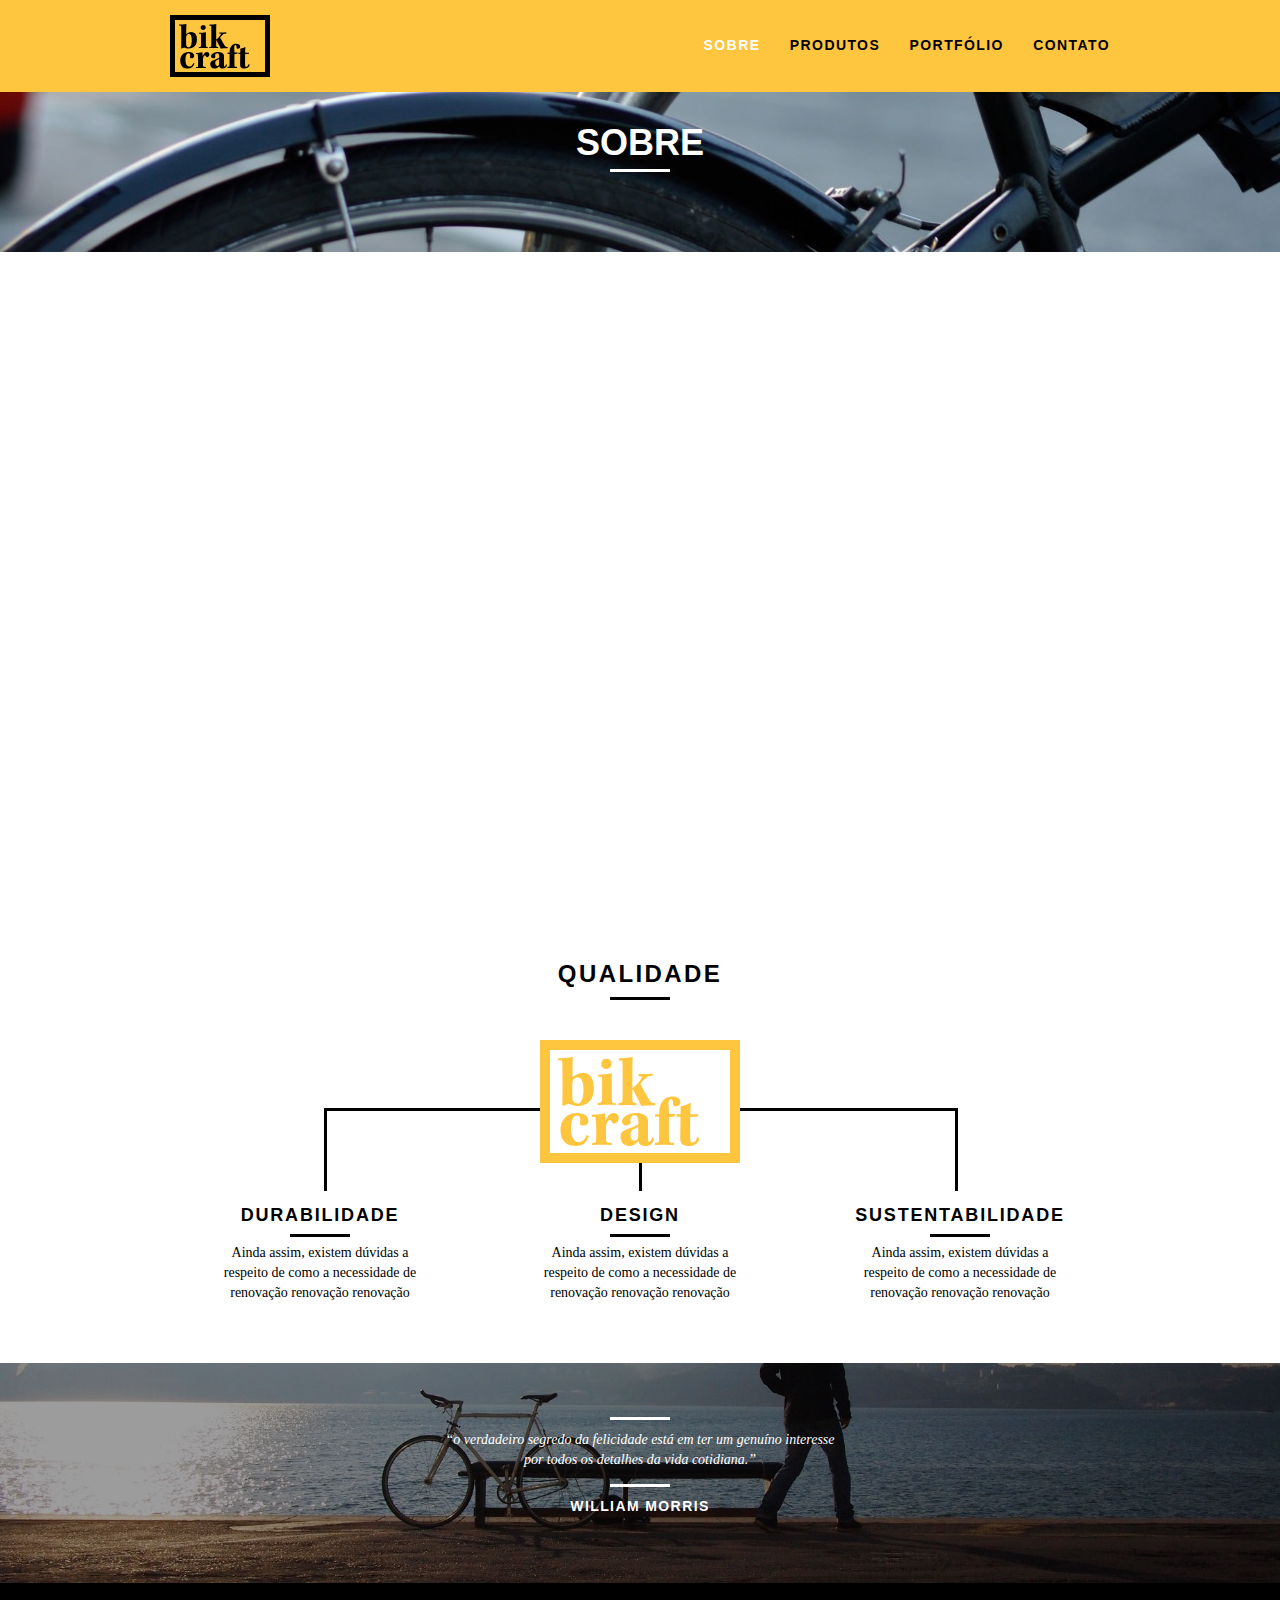
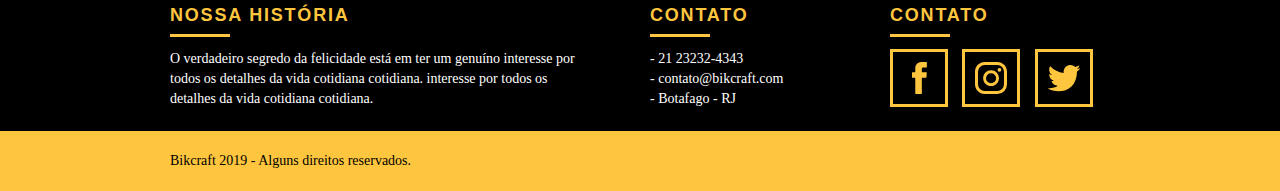
<file: sobre.html>
<!DOCTYPE html>
<html lang="pt-br">
	<head>
		<meta charset="utf-8">
		<title>Bikcraft - Saiba mais sobre a gente</title>
		<meta name="description" content="Compre a sua bicicleta personalizada na Bikcraft. Possuímos modelos Passeio, Retrô e Esporte.">

		<meta property="og:type" content="website"/>
		<meta property="og:title" content="Bikcraft - Saiba mais sobre a gente"/>
		<meta property="og:description" content="Compre a sua bicicleta personalizada na Bikcraft. Possuímos modelos Passeio, Retrô e Esporte."/>
		<meta property="og:url" content="http://bikcraft.com/sobre.html"/>
		<meta property="og:image" content="http://bikcraft.com/img/og-image.png"/>

		<meta name="viewport" content="width=device-width, initial-scale=1">

		<link rel="shortcut icon" href="favicon.ico">

		<link rel="stylesheet" href="css/style.css">
		<script>document.documentElement.classList.add("js");</script>
	</head>
	<body>

		<header class="header">
			<div class="container">
				<a href="index.html" class="grid-4">
					<img src="img/bikcraft.svg" alt="Bikcraft">
				</a>
				<nav class="grid-12 header_menu">
					<ul>
						<li><a href="sobre.html" class="menu_ativo">Sobre</a></li>
						<li><a href="produtos.html">Produtos</a></li>
						<li><a href="portfolio.html">Portfólio</a></li>
						<li><a href="contato.html">Contato</a></li>
					</ul>
				</nav>
			</div>
		</header>

		<section class="introducao-interna interna_sobre">
			<div class="container">
				<h1 data-anime="400" class="fadeInDown">Sobre</h1>
				<p data-anime="800" class="fadeInDown">conheça mais sobre a bikcraft</p>
			</div>
		</section>

		<section class="missao_sobre container fadeInDown" data-anime="1200">
			<div class="grid-10">
				<h2 class="subtitulo-interno">História, Missão e Visão</h2>
				<p>No mundo atual, a contínua expansão de nossa atividade cumpre um papel essencial na formulação da gestão inovadora da qual fazemos parte da qual fazemos parte.</p>
				<p>No mundo atual, a contínua expansão de nossa atividade cumpre um papel essencial na formulação da gestão inovadora da qual fazemos parte da qual fazemos parte.</p>
			</div>
			<div class="grid-6">
				<h2 class="subtitulo-interno">Valores</h2>
				<ul>
					<li>- Qualidade no processo com</li>
					<li>- Foco no cliente sem perder a</li>
					<li>- Diversão, preservando a</li>
					<li>- Natureza com sustentabilidade</li>
				</ul>
			</div>

			<div class="grid-16 foto-equipe">
				<img src="img/equipe-bikcraft.jpg" alt="Equipe Bikcraft">
			</div>

		</section>

		<section class="qualidade container">
			<h2 class="subtitulo">Qualidade</h2>
			<img src="img/bikcraft-qualidade.svg" alt="Bikcraft">
			<ul class="qualidade_lista">
				<li class="grid-1-3">
					<h3>Durabilidade</h3>
					<p>Ainda assim, existem dúvidas a respeito de como a necessidade de renovação renovação renovação</p>
				</li>
				<li class="grid-1-3">
					<h3>Design</h3>
					<p>Ainda assim, existem dúvidas a respeito de como a necessidade de renovação renovação renovação</p>
				</li>
				<li class="grid-1-3">
					<h3>Sustentabilidade</h3>
					<p>Ainda assim, existem dúvidas a respeito de como a necessidade de renovação renovação renovação</p>
				</li>
			</ul>
		</section>

		<section class="quebra">
			<blockquote class="quote-externo container">
				<p>“o verdadeiro segredo da felicidade está em ter um genuíno interesse por todos os detalhes da vida cotidiana.”</p>
				<cite>WILLIAM MORRIS</cite>
			</blockquote>
		</section>

		<footer>
			<div class="footer">
				<div class="container">

					<div class="grid-8 footer_historia">
						<h3>Nossa História</h3>
						<p>O verdadeiro segredo da felicidade está em ter um genuíno interesse por todos os detalhes da vida cotidiana cotidiana. interesse por todos os detalhes da vida cotidiana cotidiana.</p>
					</div>

					<div class="grid-4 footer_contato">
						<h3>Contato</h3>
						<ul>
							<li>- 21 23232-4343</li>
							<li>- contato@bikcraft.com</li>
							<li>- Botafago - RJ</li>
						</ul>
					</div>

					<div class="grid-4 footer_redes">
						<h3>Contato</h3>
						<ul>
							<li><a href="http://facebook.com" target="_blank"><img src="img/redes-sociais/facebook.svg" alt="Facebook Bikcraft"></a></li>
							<li><a href="http://instagram.com" target="_blank"><img src="img/redes-sociais/instagram.svg" alt="Instagram Bikcraft"></a></li>
							<li><a href="http://twitter.com" target="_blank"><img src="img/redes-sociais/twitter.svg" alt="Twitter Bikcraft"></a></li>
						</ul>
					</div>

				</div>
			</div>

			<div class="copy">
				<div class="container">
					<p class="grid-16">Bikcraft 2019 - Alguns direitos reservados.</p>
				</div>
			</div>
		</footer>

	<!-- JavaScript -->
	<script src="./js/simple-anime.js"></script>
  <script src="./js/script.js"></script>
	<!-- JavaScript -->

	</body>
</html>
</file>
<file: css/grid.css>
*, *:before, *:after {
  -webkit-box-sizing: border-box; 
  -moz-box-sizing: border-box; 
  box-sizing: border-box;
}

.container {
	width: 960px;
	margin: 0 auto;
	padding: 0px;
	position: relative;
}

.container:after, .container:before {
	content: " ";
	display: table;
}

.container:after {
	clear: both;
}

.grid-1, .grid-2, .grid-3, .grid-4, .grid-5, .grid-6, .grid-7, .grid-8, .grid-9, .grid-10, .grid-11, .grid-12, .grid-13, .grid-14, .grid-15, .grid-16, .grid-1-3 {
	float: left;
	margin-left: 10px;
	margin-right: 10px;
}

.grid-1 	{width: 40px;}
.grid-2 	{width: 100px;}
.grid-3 	{width: 160px;}
.grid-4 	{width: 220px;}
.grid-5 	{width: 280px;}
.grid-6 	{width: 340px;}
.grid-7 	{width: 400px;}
.grid-8 	{width: 460px;}
.grid-9 	{width: 520px;}
.grid-10 	{width: 580px;}
.grid-11 	{width: 640px;}
.grid-12 	{width: 700px;}
.grid-13 	{width: 760px;}
.grid-14 	{width: 820px;}
.grid-15 	{width: 880px;}
.grid-16 	{width: 940px;}
.grid-1-3	{width: 300px;}

@media only screen and (min-width: 788px) and (max-width: 979px) {

.container {
	width: 768px;
}

.grid-1		{width: 28px;}
.grid-2		{width: 76px;}
.grid-3		{width: 124px;}
.grid-4		{width: 172px;}
.grid-5		{width: 220px;}
.grid-6		{width: 268px;}
.grid-7		{width: 316px;}
.grid-8		{width: 364px;}
.grid-9		{width: 412px;}
.grid-10	{width: 460px;}
.grid-11	{width: 508px;}
.grid-12	{width: 556px;}
.grid-13	{width: 604px;}
.grid-14	{width: 652px;}
.grid-15	{width: 700px;}
.grid-16	{width: 748px;}
.grid-1-3	{width: 236px;}

}

@media only screen and (max-width: 787px) {
.container {
	width: 300px;
}

.grid-1, .grid-2, .grid-3, .grid-4, .grid-5, .grid-6, .grid-7, .grid-8, .grid-9, .grid-10, .grid-11, .grid-12, .grid-13, .grid-14, .grid-15, .grid-16, .grid-1-3 {
	width: 300px;
	margin: 0 0 20px 0;
	float: none;
}

}
</file>
<file: css/style.css>
html{line-height:1.15;-webkit-text-size-adjust:100%}body{margin:0}main{display:block}h1{font-size:2em;margin:.67em 0}hr{box-sizing:content-box;height:0;overflow:visible}pre{font-family:monospace,monospace;font-size:1em}a{background-color:transparent}abbr[title]{border-bottom:none;text-decoration:underline;text-decoration:underline dotted}b,strong{font-weight:bolder}code,kbd,samp{font-family:monospace,monospace;font-size:1em}small{font-size:80%}sub,sup{font-size:75%;line-height:0;position:relative;vertical-align:baseline}sub{bottom:-.25em}sup{top:-.5em}img{border-style:none}button,input,optgroup,select,textarea{font-family:inherit;font-size:100%;line-height:1.15;margin:0}button,input{overflow:visible}button,select{text-transform:none}button,[type="button"],[type="reset"],[type="submit"]{-webkit-appearance:button}button::-moz-focus-inner,[type="button"]::-moz-focus-inner,[type="reset"]::-moz-focus-inner,[type="submit"]::-moz-focus-inner{border-style:none;padding:0}button:-moz-focusring,[type="button"]:-moz-focusring,[type="reset"]:-moz-focusring,[type="submit"]:-moz-focusring{outline:1px dotted ButtonText}fieldset{padding:.35em .75em .625em}legend{box-sizing:border-box;color:inherit;display:table;max-width:100%;padding:0;white-space:normal}progress{vertical-align:baseline}textarea{overflow:auto}[type="checkbox"],[type="radio"]{box-sizing:border-box;padding:0}[type="number"]::-webkit-inner-spin-button,[type="number"]::-webkit-outer-spin-button{height:auto}[type="search"]{-webkit-appearance:textfield;outline-offset:-2px}[type="search"]::-webkit-search-decoration{-webkit-appearance:none}::-webkit-file-upload-button{-webkit-appearance:button;font:inherit}details{display:block}summary{display:list-item}template{display:none}[hidden]{display:none}a{text-decoration:none}ol,ul{list-style:none}html,body,div,span,iframe,h1,h2,h3,h4,h5,h6,p,blockquote,a,em,img,dl,dt,dd,ol,ul,li,fieldset,form,label,legend,article,footer,header,nav,section,main{margin:0;padding:0;border:0;vertical-align:baseline}h1,h2,h3,h4,h5,h6,p,a,ul{font-size:1em;font-weight:400}*,:before,:after{-webkit-box-sizing:border-box;-moz-box-sizing:border-box;box-sizing:border-box}.container{width:960px;margin:0 auto;padding:0;position:relative}.container:after,.container:before{content:" ";display:table}.container:after{clear:both}.grid-1,.grid-2,.grid-3,.grid-4,.grid-5,.grid-6,.grid-7,.grid-8,.grid-9,.grid-10,.grid-11,.grid-12,.grid-13,.grid-14,.grid-15,.grid-16,.grid-1-3{float:left;margin-left:10px;margin-right:10px}.grid-1{width:40px}.grid-2{width:100px}.grid-3{width:160px}.grid-4{width:220px}.grid-5{width:280px}.grid-6{width:340px}.grid-7{width:400px}.grid-8{width:460px}.grid-9{width:520px}.grid-10{width:580px}.grid-11{width:640px}.grid-12{width:700px}.grid-13{width:760px}.grid-14{width:820px}.grid-15{width:880px}.grid-16{width:940px}.grid-1-3{width:300px}@media only screen and (min-width: 788px) and (max-width: 979px){.container{width:768px}.grid-1{width:28px}.grid-2{width:76px}.grid-3{width:124px}.grid-4{width:172px}.grid-5{width:220px}.grid-6{width:268px}.grid-7{width:316px}.grid-8{width:364px}.grid-9{width:412px}.grid-10{width:460px}.grid-11{width:508px}.grid-12{width:556px}.grid-13{width:604px}.grid-14{width:652px}.grid-15{width:700px}.grid-16{width:748px}.grid-1-3{width:236px}}@media only screen and (max-width: 787px){.container{width:300px}.grid-1,.grid-2,.grid-3,.grid-4,.grid-5,.grid-6,.grid-7,.grid-8,.grid-9,.grid-10,.grid-11,.grid-12,.grid-13,.grid-14,.grid-15,.grid-16,.grid-1-3{width:300px;margin:0 0 20px;float:none}}body{font-family:Arial,Helvetica,sans-serif}p{font-family:Georgia,"Times New Roman",serif;font-size:14px;line-height:20px}img{display:block;max-width:100%}.btn{border:3px solid #fec63e;padding:10px 30px;color:#fec63e;font-size:14px;line-height:20px;text-transform:uppercase;font-weight:700;letter-spacing:.1em}.btn:hover{color:#fff;border-color:#fff}.btn.btn-preto:hover{color:#000;border-color:#000}.subtitulo{font-size:24px;line-height:30px;font-weight:700;letter-spacing:.1em;color:#000;text-transform:uppercase;text-align:center;margin-bottom:40px}.subtitulo:after{content:"";display:block;width:60px;height:3px;background:#000;margin:8px auto}.subtitulo-interno{font-size:24px;line-height:30px;font-weight:700;letter-spacing:.1em;color:#000;text-transform:uppercase;margin-bottom:20px}.subtitulo-interno:after{content:"";display:block;width:60px;height:3px;background:#000;margin:8px 0}.header{position:fixed;top:0;width:100%;background:#fec63e;padding:15px 0;z-index:10}.header_menu{text-align:right}.header_menu ul li{display:inline-block;margin-left:25px;margin-top:20px}.header_menu ul li a{color:#000;font-weight:700;text-transform:uppercase;letter-spacing:.1em;font-size:14px;line-height:20px;padding:10px 0}.header_menu ul li a:hover{color:#FFF}.header_menu ul li a.menu_ativo{color:#FFF}.introducao{width:100%;height:380px;background:url(../img/bg.jpg) no-repeat center;background-size:cover;margin-top:92px;text-align:center;padding-top:80px}.introducao h1{font-size:48px;color:#FFF;font-weight:700;text-transform:uppercase}.quote-externo{max-width:320px;margin:0 auto;margin-bottom:40px;color:#fff}.quote-externo p{font-style:italic}.quote-externo p:before,.quote-externo p:after{content:"";display:block;width:60px;height:3px;background:#fff;margin:14px auto 10px}.quote-externo cite{font-style:normal;font-weight:700;font-size:14px;letter-spacing:.1em}.introducao-interna{width:100%;margin-top:92px;height:160px;text-align:center;color:#fff;padding-top:30px}.introducao-interna h1{font-size:36px;font-weight:700;text-transform:uppercase}.introducao-interna h1:after{content:"";display:block;width:60px;height:3px;background:#fff;margin:6px auto 10px}.produtos{padding:60px 0}.produtos_lista li{background:#fec63e;text-align:center}.produtos_lista li img{margin:0 auto}.produtos_lista li h3{font-weight:700;font-size:18px;line-height:25px;text-transform:uppercase;letter-spacing:.1em;margin-top:20px}.produtos_lista li h3:after{content:"";display:block;width:60px;height:3px;background:#000;margin:2px auto}.produtos_lista li p{padding:10px 20px 20px}.produtos_icone{background:#000;padding:20px}.call{padding-top:40px;text-align:center;clear:both}.call p{margin-bottom:20px}.portfolio{width:100%;background:#000;padding:40px 0}.portfolio .subtitulo{color:#fec63e}.portfolio .subtitulo:after{background:#fec63e}.portfolio_lista li:last-child{margin-top:20px}.portfolio .call p{color:#fff}.qualidade{padding:60px 0}.qualidade:after{content:"";width:634px;height:83px;display:block;background:url(../img/linhas.svg) no-repeat center;position:absolute;top:209px;right:162px;z-index:-1}.qualidade img{margin:0 auto}.qualidade_lista{padding-top:20px;overflow:auto}.qualidade_lista li{text-align:center;padding:0 40px}.qualidade_lista li h3{font-weight:700;font-size:18px;line-height:25px;text-transform:uppercase;letter-spacing:.1em;margin-top:20px}.qualidade_lista li h3:after{content:"";display:block;width:60px;height:3px;background:#000;margin:6px auto}.quebra{width:100%;height:220px;background:url(../img/bg-footer.jpg) no-repeat center;background-size:cover;text-align:center;padding-top:40px}.quebra .quote-externo{max-width:400px}.footer{width:100%;background:#000;color:#fff;padding:20px 0}.footer h3{font-size:18px;line-height:25px;color:#fec63e;text-transform:uppercase;letter-spacing:.1em;font-weight:700}.footer h3:after{content:"";display:block;width:60px;height:3px;background:#fec63e;margin:6px 0 12px}.footer_historia{padding-right:40px}.footer_contato ul li{font-size:14px;line-height:20px;font-family:Georgia,"Times New Roman",serif}.footer_redes ul li{display:inline-block;margin-right:10px}.footer_redes ul li a{border:3px solid #fec63e;display:block;padding:10px}.footer_redes ul li a:hover{border-color:#fff}.copy{width:100%;background:#fec63e;padding:20px 0}.js [data-slide]{position:relative}.js [data-slide] > *{position:absolute;top:0;opacity:0}.js [data-slide] > .active{position:relative;opacity:1;transition:opacity 500ms}.js [data-slide-nav]{display:block;text-align:center;margin-top:20px}.js [data-slide-nav] button{display:inline-block;width:12px;height:12px;margin:4px;border:none;padding:0;border-radius:6px;text-indent:-99px;overflow:hidden;background:#1d1d1d}.js [data-slide-nav] button.active{background:#fec63e}.js [data-anime]{opacity:0}.js .fadeInDown{transform:translate3d(0,-20px,0)}.js .anime{opacity:1;transform:none;transition:opacity 800ms,transform 800ms}.nao-aparece{visibility:hidden;position:absolute;height:0}#form-sucesso{color:#31aa39}#form-erro{color:#f64540}.interna_portfolio{background:url(../img/bg-portfolio.jpg) no-repeat center;background-size:cover}.quote_clientes{padding:60px 0;max-width:460px;margin:0 auto}.quote_clientes p{text-align:center;font-family:Georgia,"Times New Roman",serif;font-size:18px;line-height:25px;font-style:italic;margin-bottom:20px}.quote_clientes cite{font-size:18px;font-weight:700;float:right;font-style:normal}.interna_produtos{background:url(../img/bg-produtos.jpg) no-repeat center;background-size:cover}.produto_item{padding-top:60px}.produto_item h2{color:#fff;font-size:36px;text-transform:uppercase;letter-spacing:.1em;font-weight:700;position:relative;top:-180px;text-align:center;margin-bottom:-56px}.produto_item h2:after,.produto_item h2:before{content:"";display:block;width:60px;height:3px;background:#fff;margin:6px auto 8px}.produto_icone{background:#000;padding:70px 0}.produto_icone img{margin:0 auto}.produto_info{background:#000}.produto_info p{color:#fff;font-size:18px;line-height:25px;height:180px;padding:30px 40px}.produto_info ul li{background:#fec63e;text-transform:uppercase;font-size:18px;line-height:20px;font-weight:700;float:left;width:229px;height:49px;text-align:center;padding-top:16px}.produto_info ul li:nth-child(1),.produto_info ul li:nth-child(2){margin-bottom:2px}.produto_info ul li:nth-child(even){margin-left:2px}.orcamento{background:#000;width:100%;margin-top:60px;padding:40px 0}.orcamento h2{color:#fec63e}.orcamento h2:after{background:#fec63e}.form{padding-right:60px}.form label{display:block;color:#fff;font-family:Georgia,"Times New Roman",serif;font-size:18px;line-height:25px;margin-bottom:4px}.form input{display:block;width:100%;border:4px solid #fec63e;background:none;color:#fff;padding:7px 10px;margin-bottom:10px;outline:none;font-size:14px;font-family:Georgia,"Times New Roman",serif}.form textarea{display:block;width:100%;height:120px;border:4px solid #fec63e;background:none;color:#fff;padding:7px 10px;margin-bottom:20px;outline:none;font-size:14px;font-family:Georgia,"Times New Roman",serif}.form button{padding:7px 40px;background:none}.orcamento_dados{color:#fff}.orcamento_dados h3{font-size:18px;line-height:25px;text-transform:uppercase;color:#fec63e;font-weight:700}.orcamento_dados span{display:block;font-size:18px;line-height:30px;font-family:Georgia,"Times New Roman",serif}.orcamento_dados span:nth-of-type(2){margin-bottom:40px}.orcamento_dados ul{padding-right:60px}.orcamento_dados ul li{font-family:Georgia,"Times New Roman",serif;font-size:14px;padding:10px 15px}.orcamento_dados ul li:nth-child(odd){background:#1d1d1d}.orcamento_dados p{margin:8px 0}.interna_sobre{background:url(../img/bg-sobre.jpg) no-repeat center;background-size:cover}.missao_sobre{padding-top:60px}.missao_sobre p{font-size:18px;line-height:25px;margin-bottom:1em;padding-right:60px}.missao_sobre ul li{font-family:Georgia,"Times New Roman",serif;font-size:18px;line-height:30px}.foto-equipe{padding-top:20px}.interna_contato{background:url(../img/bg-contato.jpg) no-repeat center;background-size:cover}.contato{padding:40px 0}.contato_form{padding-right:60px}.contato_form label{display:block;font-family:Georgia,"Times New Roman",serif;font-size:18px;line-height:25px;margin-bottom:4px}.contato_form input{display:block;width:100%;border:4px solid #fec63e;background:none;padding:7px 10px;margin-bottom:10px;outline:none;font-size:14px;font-family:Georgia,"Times New Roman",serif}.contato_form textarea{display:block;width:100%;height:120px;border:4px solid #fec63e;background:none;padding:7px 10px;margin-bottom:20px;outline:none;font-size:14px;font-family:Georgia,"Times New Roman",serif}.contato_form button{padding:7px 40px;background:none}.orcamento_dados{color:#fff}.contato_dados h3{font-size:18px;line-height:25px;text-transform:uppercase;color:#fec63e;font-weight:700}.contato_dados span{display:block;font-size:18px;line-height:30px;font-family:Georgia,"Times New Roman",serif}.contato_dados span:nth-of-type(even){margin-bottom:30px}.contato_dados ul{margin-top:10px}.contato_dados ul li{display:inline-block;margin-right:10px}.contato_dados ul li a{border:3px solid #fec63e;display:block;padding:10px}.contato_dados ul li a:hover{border-color:#000}.contato_mapa{margin-bottom:60px}@media only screen and (min-width: 788px) and (max-width: 979px){.qualidade:after{right:66px}.qualidade_lista li{padding:0 10px}.footer_redes ul li a{border:3px solid #fec63e;display:block;padding:6px}.footer_redes ul li a img{width:26px;height:26px}.produto_item h2{top:-150px;margin-bottom:-56px}.produto_icone{padding:41px 0}.produto_info p{font-size:14px;line-height:20px;height:122px;padding:20px 30px}.produto_info ul li{width:181px;height:49px}}@media only screen and (max-width: 787px){.header{position:relative;padding-bottom:0}.header img{margin:0 auto 10px}.header_menu{text-align:center}.header_menu ul li{margin:5px}.header_menu ul li a{border:4px solid #000;width:136px;display:block;float:left}.header_menu ul li a:hover{border-color:#fff}.header_menu ul li a.menu_ativo{border-color:#fff}.introducao h1{font-size:36px}.introducao{margin-top:0;padding-top:40px;background:url(../img/bg-mobile.jpg) no-repeat center;background-size:cover}.introducao-interna{margin-top:0}.call{padding-top:10px}.qualidade:after{display:none}.missao_sobre p{font-size:14px;line-height:20px;padding-right:0}.missao_sobre ul li{font-size:14px;line-height:25px}.produto_item h2{top:-100px;margin-bottom:-68px}.produto_icone{padding:41px 0}.produto_info p{font-size:14px;line-height:20px;height:auto;padding:20px 30px}.produto_info ul li{width:149px;height:49px;font-size:14px;line-height:20px;padding-top:14px}.form{padding-right:0}.orcamento_dados ul{padding-right:0}.contato_form{padding-right:0;margin-bottom:40px}}
</file>
<file: css/responsivo.css>
/*Estilo para tablets*/
@media only screen and (min-width: 788px) and (max-width: 979px) {
  .qualidade:after {
    right: 66px;
  }
  .qualidade_lista li {
    padding: 0 10px;
  }
  .footer_redes ul li a {
    border: 3px solid #fec63e;
    display: block;
    padding: 6px;
  }
  .footer_redes ul li a img {
    width: 26px;
    height: 26px;
  }
  .produto_item h2 {
    top: -150px;
    margin-bottom: -56px;
  }
  .produto_icone {
    padding: 41px 0;
  }
  .produto_info p {
    font-size: 14px;
    line-height: 20px;
    height: 122px;
    padding: 20px 30px;
  }
  .produto_info ul li {
    width: 181px;
    height: 49px;
  }
}
/*Estilo para smartphone*/
@media only screen and (max-width: 787px) {
  .header {
    position: relative;
    padding-bottom: 0px;
  }
  .header img {
    margin: 0 auto 10px auto;
  }
  .header_menu {
    text-align: center;
  }
  .header_menu ul li {
    margin: 5px;
  }
  .header_menu ul li a {
    border: 4px solid #000;
    width: 136px;
    display: block;
    float: left;
  }
  .header_menu ul li a:hover {
    border-color: #fff;
  }
  .header_menu ul li a.menu_ativo {
    border-color: #fff;
  }
  .introducao h1 {
    font-size: 36px;
  }
  .introducao {
    margin-top: 0px;
    padding-top: 40px;
    background: url("../img/bg-mobile.jpg") no-repeat center;
    background-size: cover;
  }
  .introducao-interna {
    margin-top: 0px;
  }
  .call {
    padding-top: 10px;
  }
  .qualidade:after {
    display: none;
  }
  .missao_sobre p {
    font-size: 14px;
    line-height: 20px;
    padding-right: 0px;
  }
  .missao_sobre ul li {
    font-size: 14px;
    line-height: 25px;
  }
  .produto_item h2 {
    top: -100px;
    margin-bottom: -68px;
  }
  .produto_icone {
    padding: 41px 0;
  }
  .produto_info p {
    font-size: 14px;
    line-height: 20px;
    height: auto;
    padding: 20px 30px;
  }
  .produto_info ul li {
    width: 149px;
    height: 49px;
    font-size: 14px;
    line-height: 20px;
    padding-top: 14px;
  }
  .form {
    padding-right: 0px;
  }
  .orcamento_dados ul {
    padding-right: 0px;
  }
  .contato_form {
    padding-right: 0px;
    margin-bottom: 40px;
  }
}
</file>
